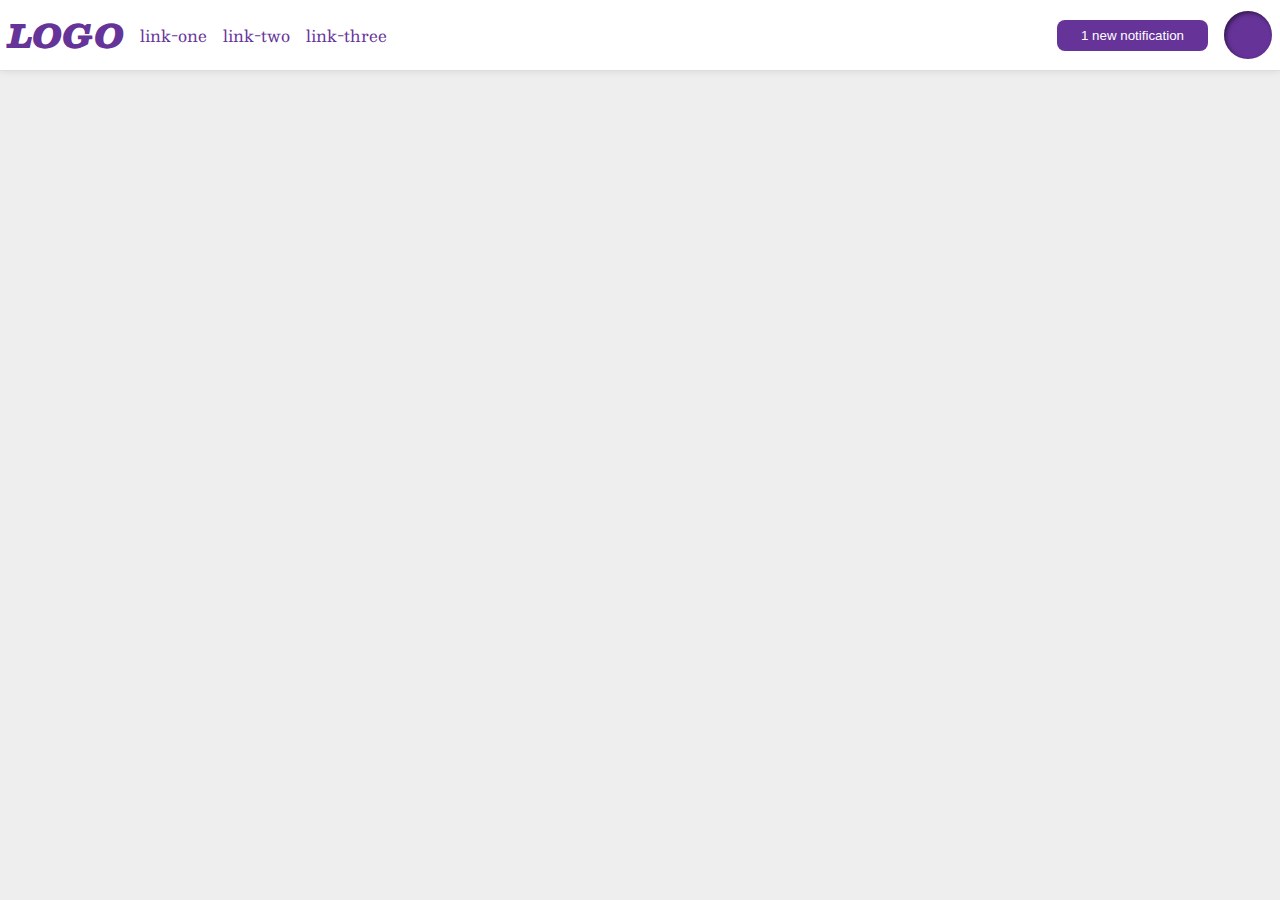
<file: flex/03-flex-header-2/index.html>
<!DOCTYPE html>
<html lang="en">
  <head>
    <meta charset="UTF-8">
    <meta http-equiv="X-UA-Compatible" content="IE=edge">
    <meta name="viewport" content="width=device-width, initial-scale=1.0">
    <title>Flex Header 2</title>
    <link rel="stylesheet" href="style.css">
  </head>
  <body>
    <div class="header">
      <div class="left-links">
        <div class="logo">
          LOGO
        </div>
        <ul class="links">
          <li><a href="https://google.com">link-one</a></li>
          <li><a href="https://google.com">link-two</a></li>
          <li><a href="https://google.com">link-three</a></li>
        </ul>
      </div>
      <div class="right-links">
        <button class="notifications">
          1 new notification
        </button>
        <div class="profile-image"></div>
      </div>
    </div>
  </body>
</html>
</file>
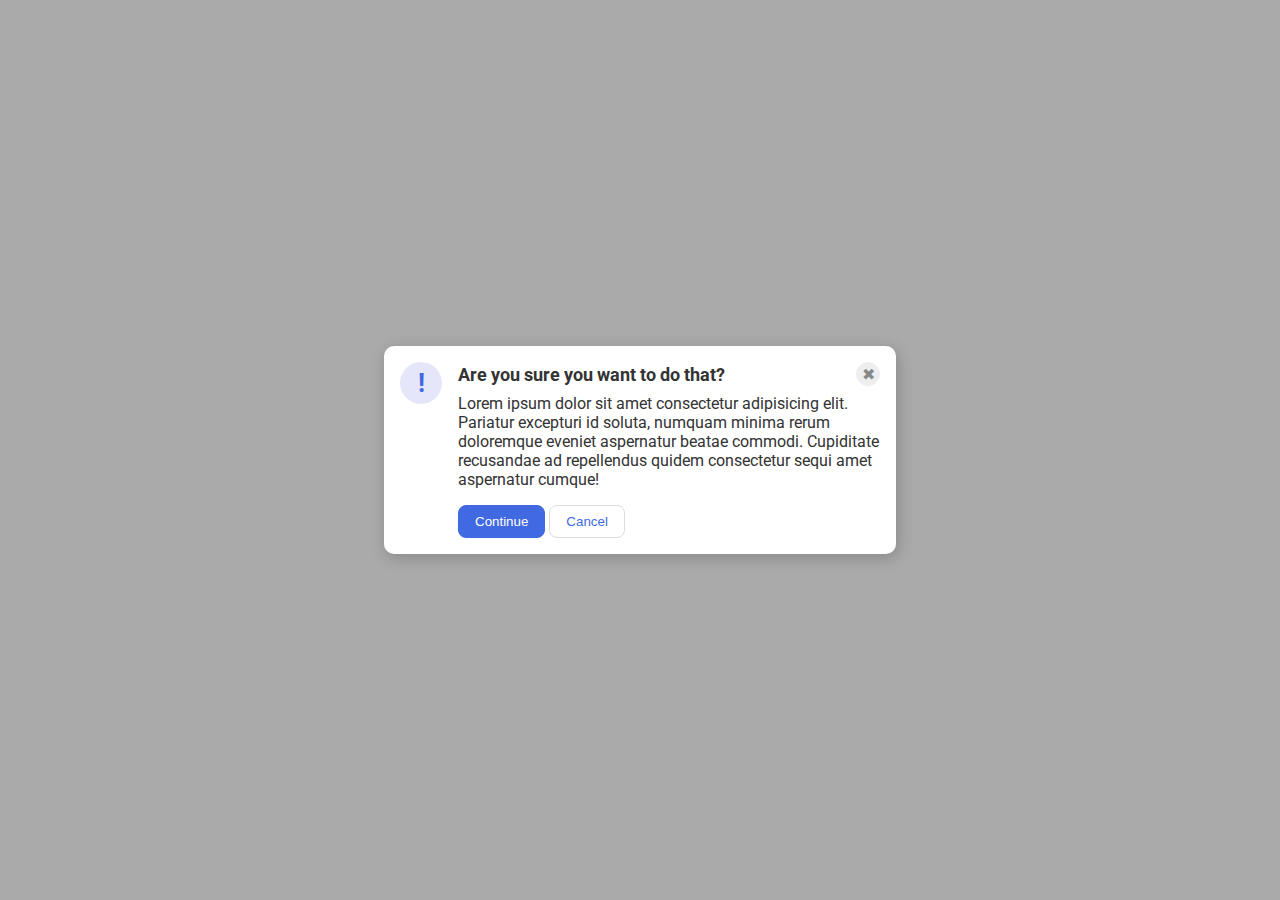
<file: flex/05-flex-modal/index.html>
<!DOCTYPE html>
<html lang="en">
  <head>
    <meta charset="UTF-8">
    <meta http-equiv="X-UA-Compatible" content="IE=edge">
    <meta name="viewport" content="width=device-width, initial-scale=1.0">
    <link rel="stylesheet" href="style.css">
    <title>Modal</title>
  </head>
  <body>
    <div class="modal">
        <div class="icon">!</div>
      <div class="container">
        <div class="header">Are you sure you want to do that?
          <button class="close-button">✖</button>  
        </div>
        <div class="text">Lorem ipsum dolor sit amet consectetur adipisicing elit. Pariatur excepturi id soluta, numquam minima rerum doloremque eveniet aspernatur beatae commodi. Cupiditate recusandae ad repellendus quidem consectetur sequi amet aspernatur cumque!</div>
        <button class="continue">Continue</button>
        <button class="cancel">Cancel</button>
      </div>
    </div>
  </body>
</html>
</file>
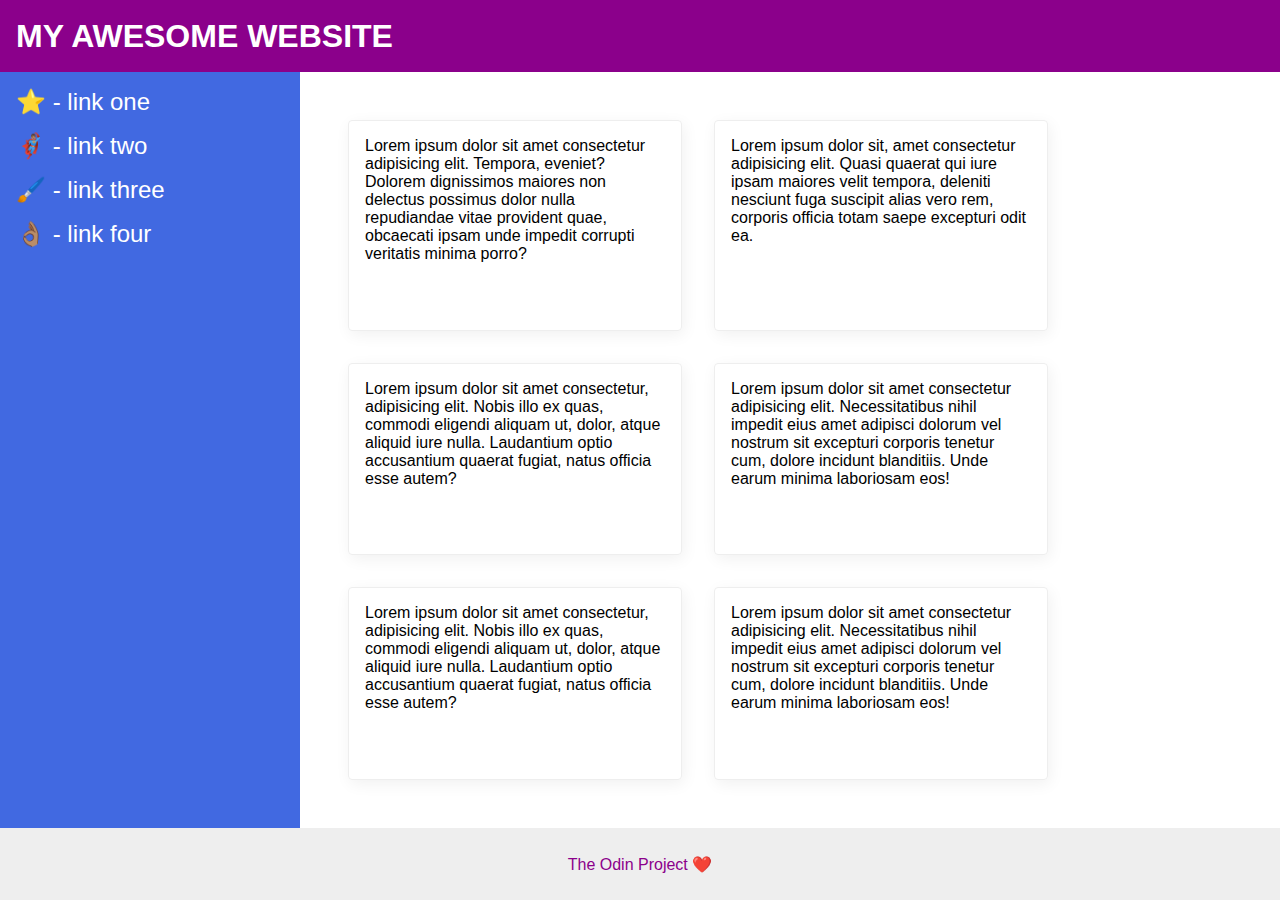
<file: flex/07-flex-layout-2/index.html>
<!DOCTYPE html>
<html lang="en">
  <head>
    <meta charset="UTF-8">
    <meta http-equiv="X-UA-Compatible" content="IE=edge">
    <meta name="viewport" content="width=device-width, initial-scale=1.0">
    <title>The Holy Grail</title>
    <link rel="stylesheet" href="style.css">
  </head>
  <body>
    <div class="header">
      MY AWESOME WEBSITE
    </div>
    
    <div class="content">
      <div class="sidebar">
        <ul>
          <li><a href="#">⭐ - link one</a></li>
          <li><a href="#">🦸🏽‍♂️ - link two</a></li>
          <li><a href="#">🖌️ - link three</a></li>
          <li><a href="#">👌🏽 - link four</a></li>
        </ul>
      </div>
      <div class="card-container">
        <div class="card">Lorem ipsum dolor sit amet consectetur adipisicing elit. Tempora, eveniet? Dolorem dignissimos maiores non delectus possimus dolor nulla repudiandae vitae provident quae, obcaecati ipsam unde impedit corrupti veritatis minima porro?</div>
        <div class="card">Lorem ipsum dolor sit, amet consectetur adipisicing elit. Quasi quaerat qui iure ipsam maiores velit tempora, deleniti nesciunt fuga suscipit alias vero rem, corporis officia totam saepe excepturi odit ea.</div>
        <div class="card">Lorem ipsum dolor sit amet consectetur, adipisicing elit. Nobis illo ex quas, commodi eligendi aliquam ut, dolor, atque aliquid iure nulla. Laudantium optio accusantium quaerat fugiat, natus officia esse autem?</div>
        <div class="card">Lorem ipsum dolor sit amet consectetur adipisicing elit. Necessitatibus nihil impedit eius amet adipisci dolorum vel nostrum sit excepturi corporis tenetur cum, dolore incidunt blanditiis. Unde earum minima laboriosam eos!</div>
        <div class="card">Lorem ipsum dolor sit amet consectetur, adipisicing elit. Nobis illo ex quas, commodi eligendi aliquam ut, dolor, atque aliquid iure nulla. Laudantium optio accusantium quaerat fugiat, natus officia esse autem?</div>
        <div class="card">Lorem ipsum dolor sit amet consectetur adipisicing elit. Necessitatibus nihil impedit eius amet adipisci dolorum vel nostrum sit excepturi corporis tenetur cum, dolore incidunt blanditiis. Unde earum minima laboriosam eos!</div>
      </div>
    </div>
    <div class="footer">
      The Odin Project ❤️
    </div>
  </body>
</html>
</file>
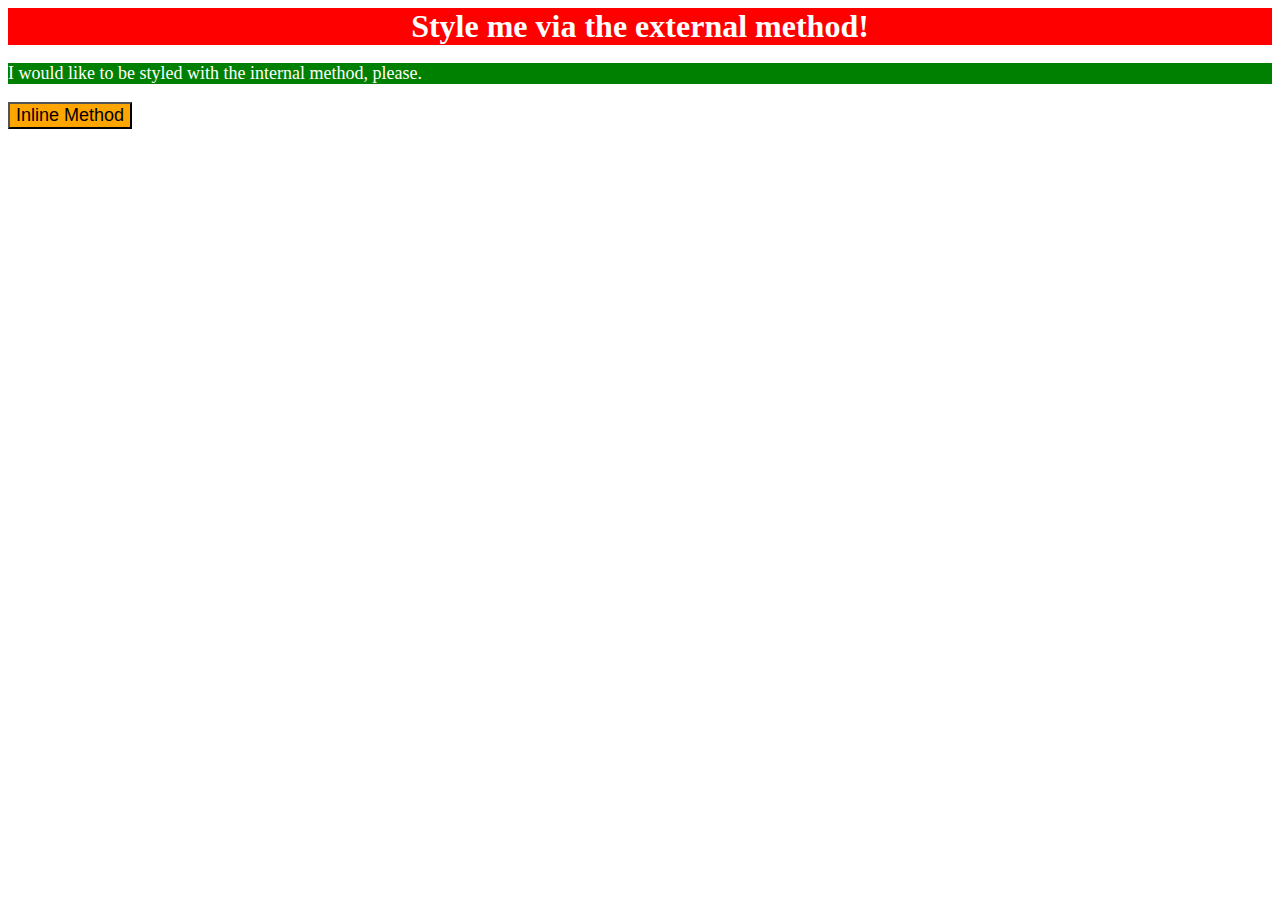
<file: foundations/01-css-methods/index.html>
<!DOCTYPE html>
<html lang="en">
  <head>
    <meta charset="UTF-8">
    <meta http-equiv="X-UA-Compatible" content="IE=edge">
    <meta name="viewport" content="width=device-width, initial-scale=1.0">
    <link rel="stylesheet" href="style.css">
    <style>
      p {
        background-color: green;
        color: white;
        font-size: 18px;
      }
    </style>
    <title>Methods for Adding CSS</title>
  </head>
  <body>
    <div>Style me via the external method!</div>
    <p>I would like to be styled with the internal method, please.</p>
    <button style="background-color: orange; font-size: 18px;">Inline Method</button>
  </body>
</html>
</file>
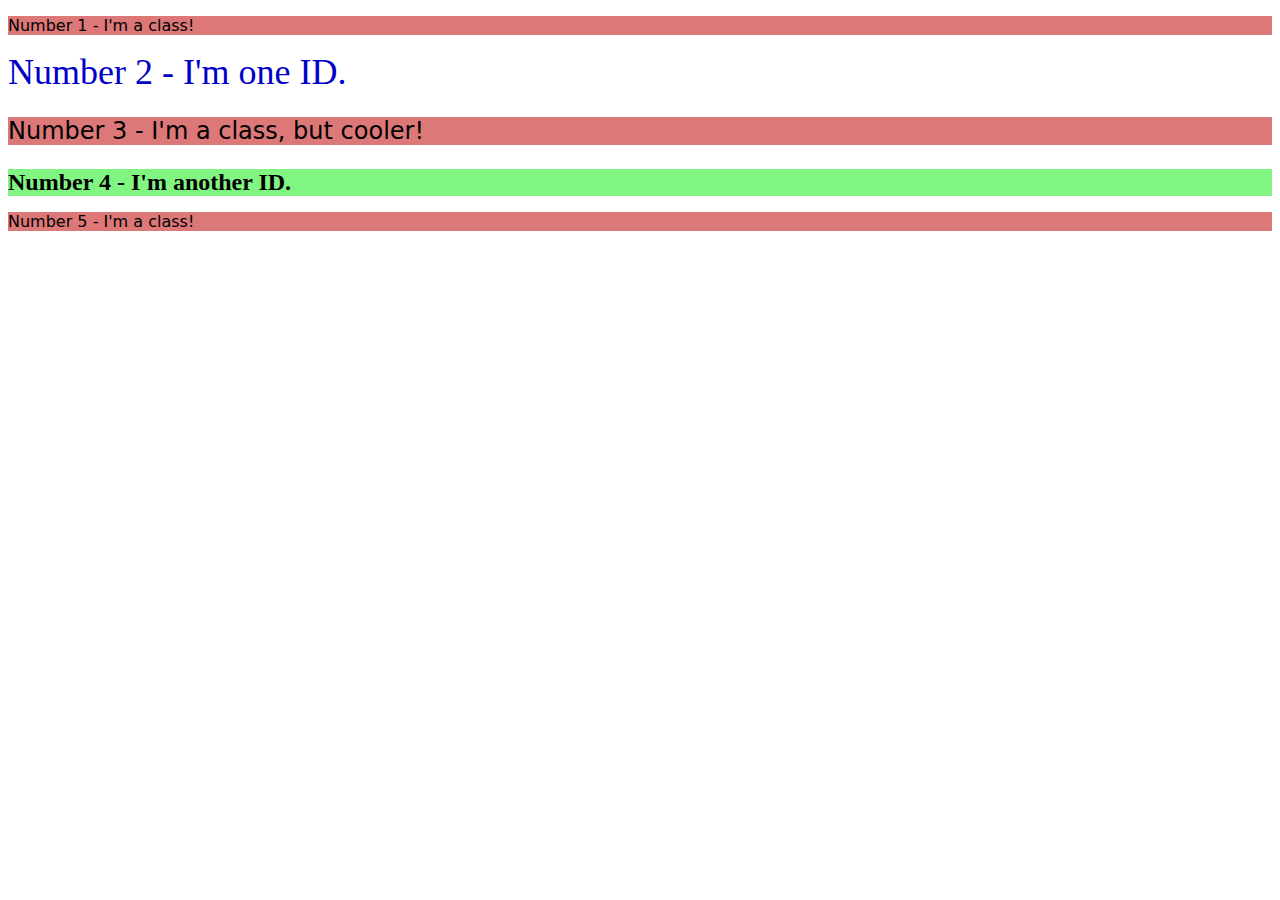
<file: foundations/02-class-id-selectors/index.html>
<!DOCTYPE html>
<html lang="en">
  <head>
    <meta charset="UTF-8">
    <meta http-equiv="X-UA-Compatible" content="IE=edge">
    <meta name="viewport" content="width=device-width, initial-scale=1.0">
    <title>Class and ID Selectors</title>
    <link rel="stylesheet" href="style.css">
  </head>
  <body>
    <p class="odd-numbered">Number 1 - I'm a class!</p>
    <div id="second-element">Number 2 - I'm one ID.</div>
    <p class="odd-numbered change-font-size">Number 3 - I'm a class, but cooler!</p>
    <div id="fourth-element" class="change-font-size">Number 4 - I'm another ID.</div>
    <p class="odd-numbered">Number 5 - I'm a class!</p>
  </body>
</html>
</file>
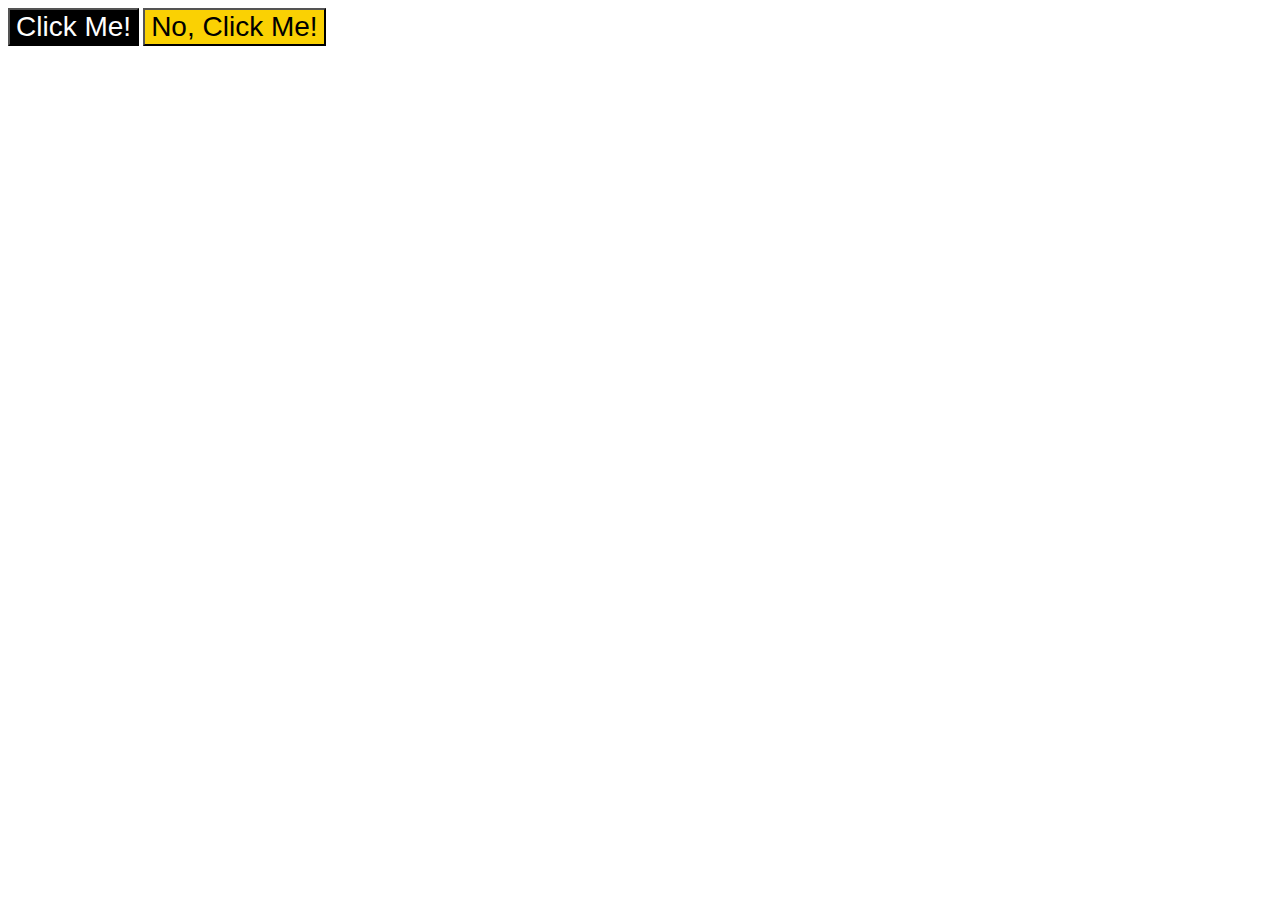
<file: foundations/03-grouping-selectors/index.html>
<!DOCTYPE html>
<html lang="en">
  <head>
    <meta charset="UTF-8">
    <meta http-equiv="X-UA-Compatible" content="IE=edge">
    <meta name="viewport" content="width=device-width, initial-scale=1.0">
    <title>Grouping Selectors</title>
    <link rel="stylesheet" href="style.css">
  </head>
  <body>
    <button class="first-button">Click Me!</button>
    <button class="second-button">No, Click Me!</button>
  </body>
</html>
</file>
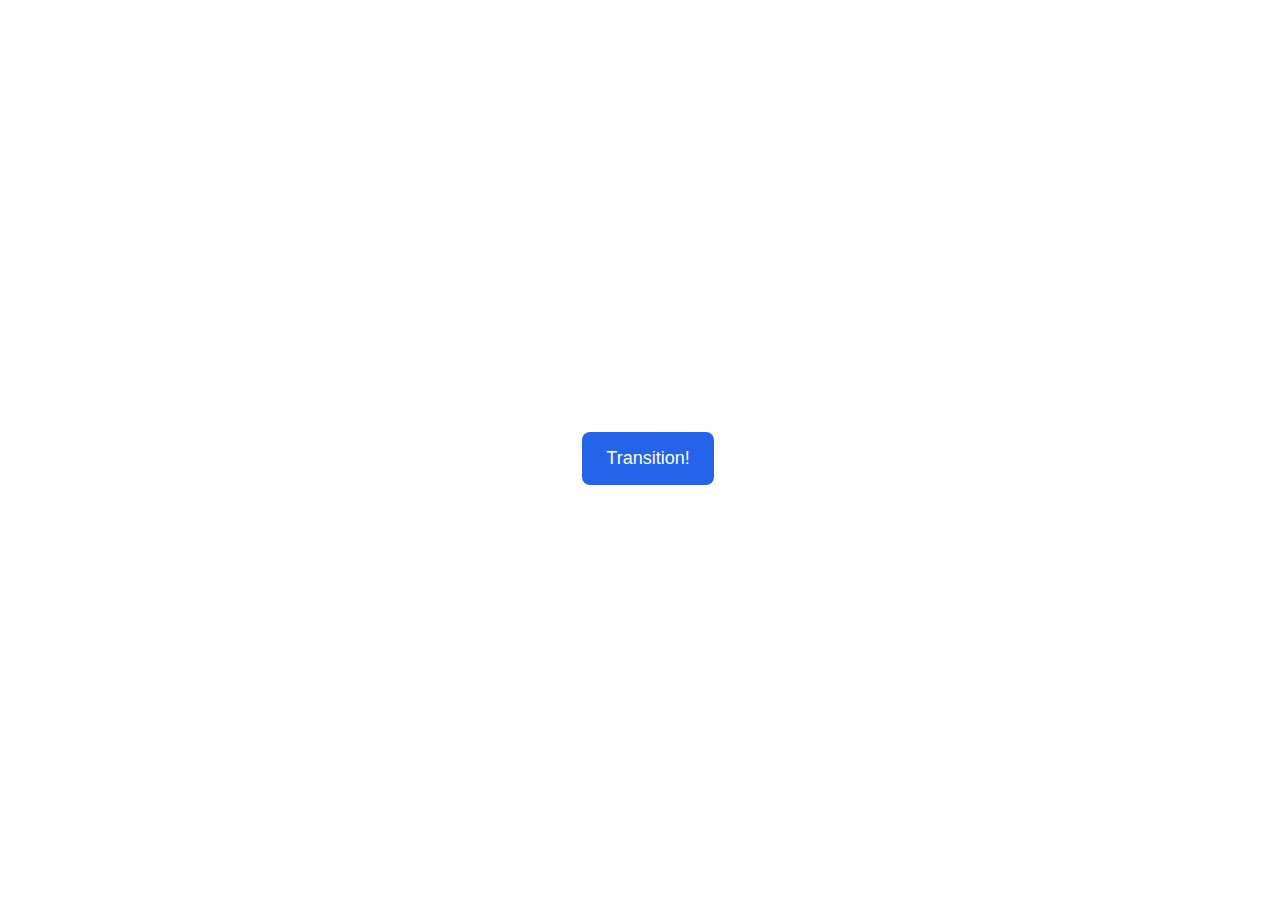
<file: advanced-html-css/animation/01-button-hover/index.html>
<!DOCTYPE html>
<html lang="en">
  <head>
    <meta charset="UTF-8" />
    <meta http-equiv="X-UA-Compatible" content="IE=edge" />
    <meta name="viewport" content="width=device-width, initial-scale=1.0" />
    <title>Button Hover</title>
    <link rel="stylesheet" href="style.css" />
  </head>
  <body>
    <div id="transition-container">
      <button>Transition!</button>
    </div>
  </body>
</html>
</file>
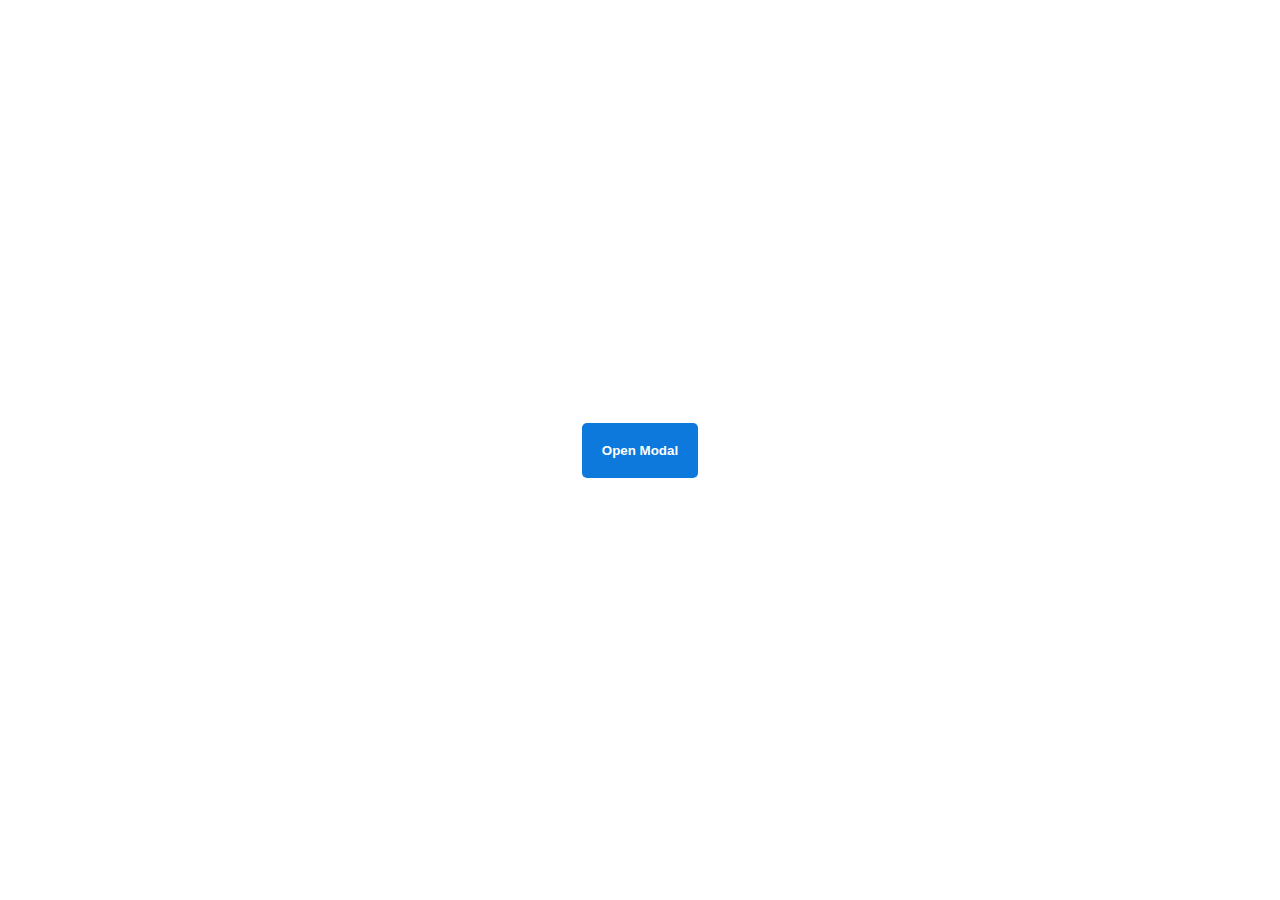
<file: advanced-html-css/animation/02-pop-up/index.html>
<!DOCTYPE html>
<html lang="en">
  <head>
    <meta charset="UTF-8" />
    <meta http-equiv="X-UA-Compatible" content="IE=edge" />
    <meta name="viewport" content="width=device-width, initial-scale=1.0" />
    <title>Popup</title>
    <link rel="stylesheet" href="style.css" />
  </head>
  <body>
    <div class="backdrop"></div>
    <div class="popup-modal">
      <h1>Look at me!</h1>
      <p>I'm a pop up dialog!</p>
      <button id="close-modal">Close Modal</button>
    </div>
    <div class="button-container">
      <button id="trigger-modal">Open Modal</button>
    </div>
    <script src="script.js"></script>
  </body>
</html>
</file>
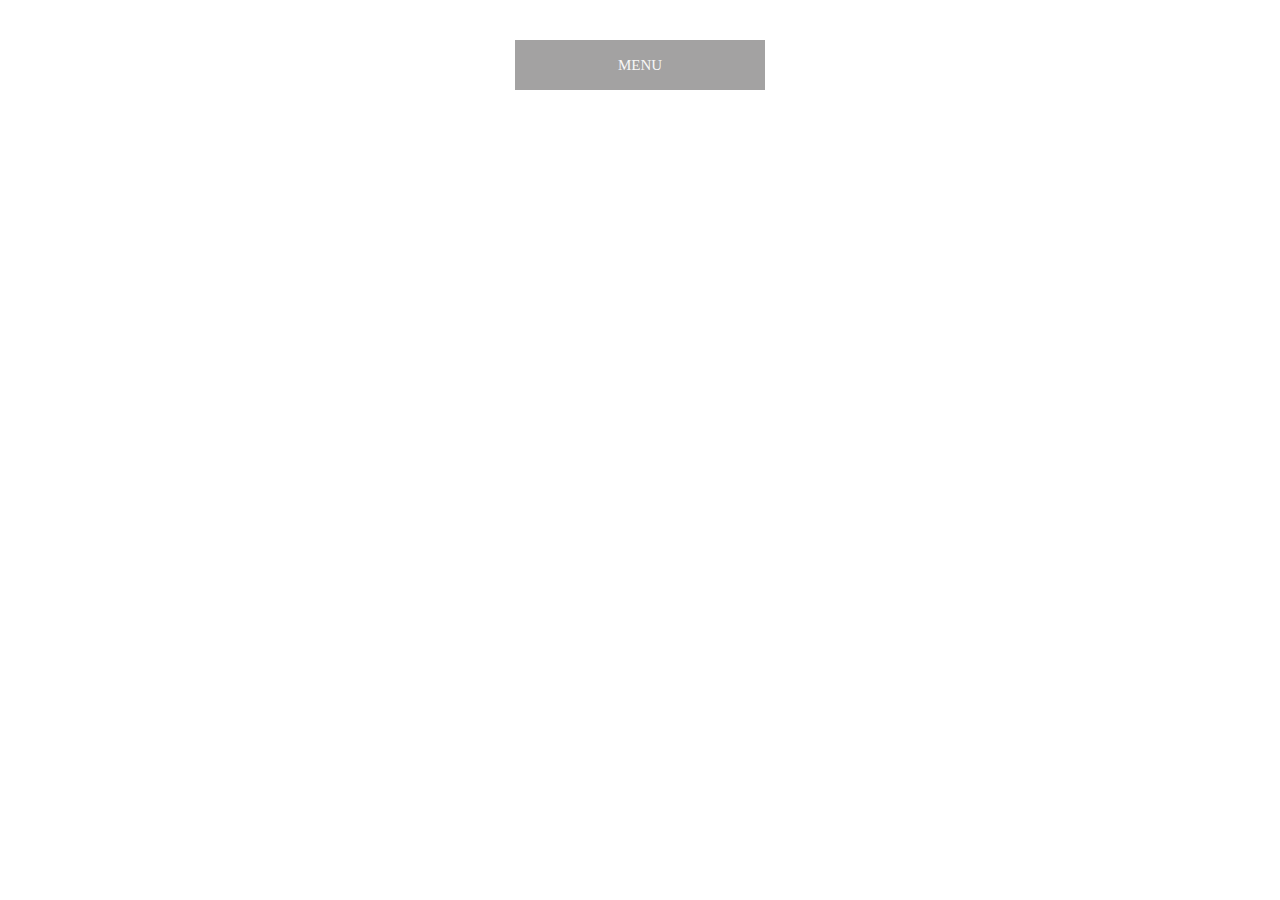
<file: advanced-html-css/animation/03-dropdown-menu/index.html>
<!DOCTYPE html>
<html lang="en">
  <head>
    <meta charset="UTF-8" />
    <meta http-equiv="X-UA-Compatible" content="IE=edge" />
    <meta name="viewport" content="width=device-width, initial-scale=1.0" />
    <title>Dropdown Menu</title>
    <link rel="stylesheet" href="style.css" />
  </head>
  <body>
    <div class="dropdown-container">
        <div class="menu-title">MENU</div>
        <ul class="dropdown-menu">
            <li>ITEM 1</li>
            <li>ITEM 2</li>
            <li>ITEM 3</li>
            <li>ITEM 4</li>
            <li>ITEM 5</li>
        </ul>
    </div>
    <script src="script.js"></script>
  </body>
</html>
</file>
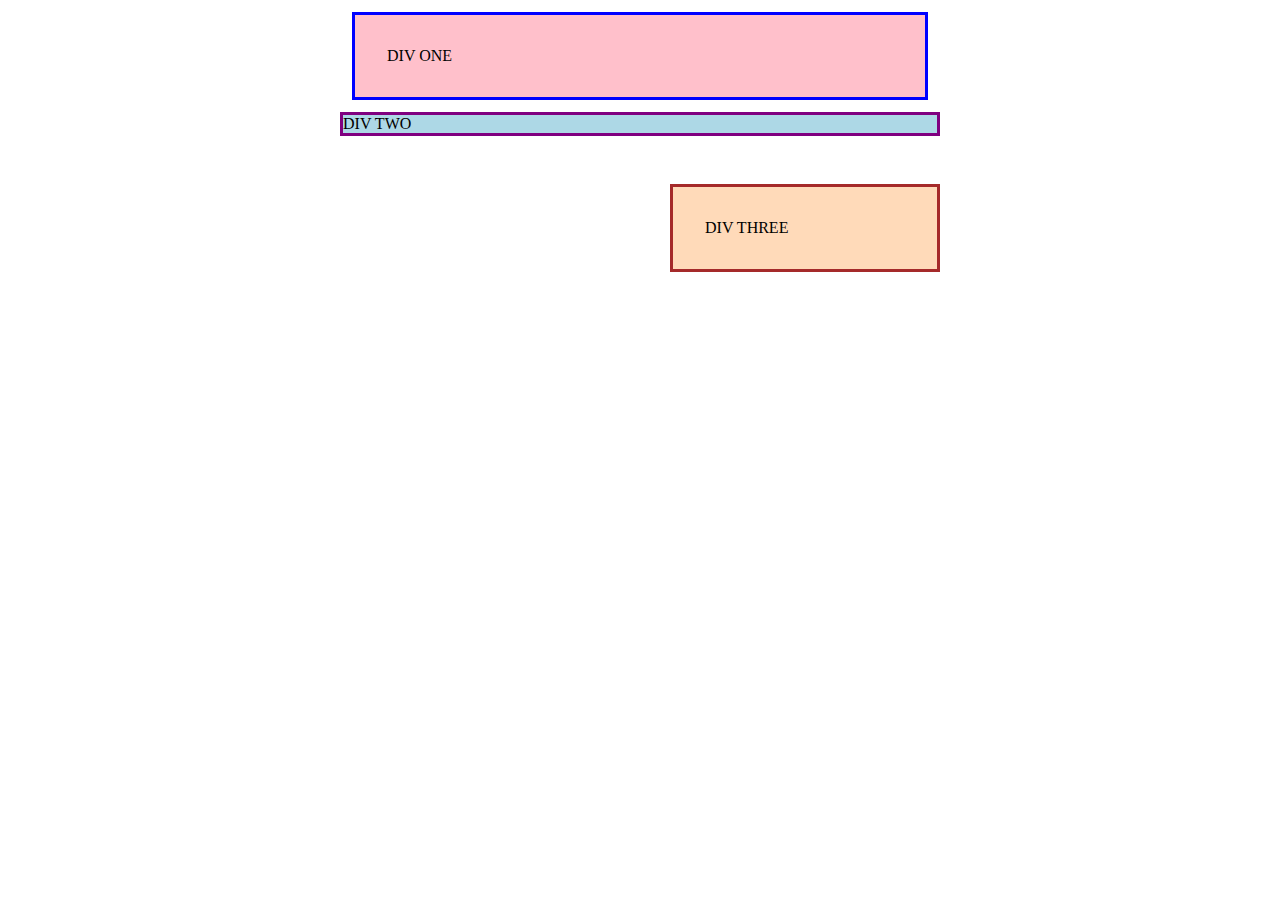
<file: foundations/block-and-inline/01-margin-and-padding-1/index.html>
<!DOCTYPE html>
<html lang="en">
  <head>
    <meta charset="UTF-8">
    <meta http-equiv="X-UA-Compatible" content="IE=edge">
    <meta name="viewport" content="width=device-width, initial-scale=1.0">
    <title>Margin and Padding exercise</title>
    <link rel="stylesheet" href="style.css">
  </head>
  <body>
    <div class="one">
      DIV ONE
    </div>
    <div class="two">
      DIV TWO
    </div>
    <div class="three">
      DIV THREE
    </div>
  </body>
</html>
</file>
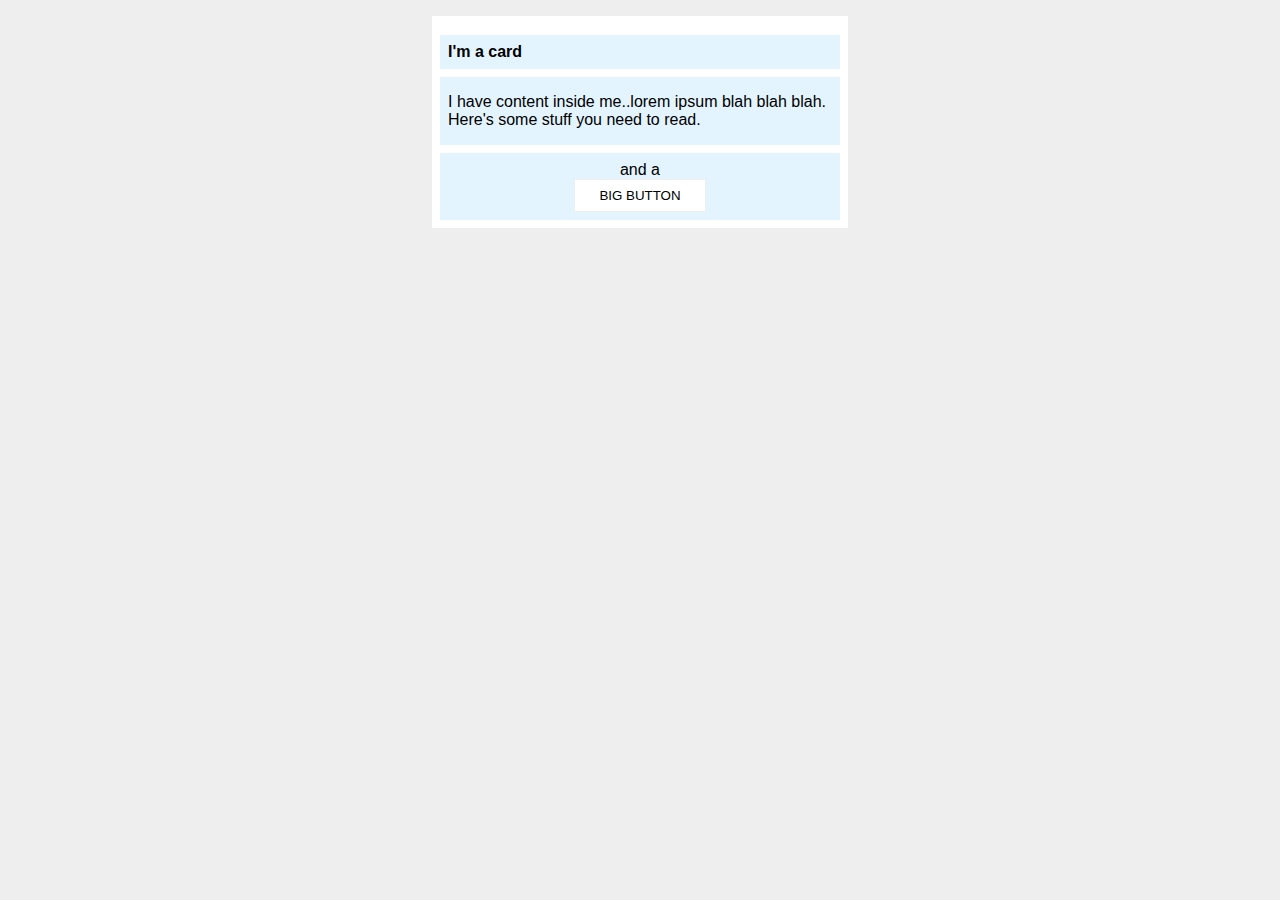
<file: foundations/block-and-inline/02-margin-and-padding-2/index.html>
<!DOCTYPE html>
<html lang="en">
  <head>
    <meta charset="UTF-8">
    <meta http-equiv="X-UA-Compatible" content="IE=edge">
    <meta name="viewport" content="width=device-width, initial-scale=1.0">
    <title>Margin and Padding exercise 2</title>
    <link rel="stylesheet" href="style.css">
  </head>
  <body>
    <div class="card">
      <h1 class="title">I'm a card</h1>
      <div class="content">I have content inside me..lorem ipsum blah blah blah. Here's some stuff you need to read.</div>
      <div class="button-container">and a <button>BIG BUTTON</button></div>
    </div>
  </body>
</html>
</file>
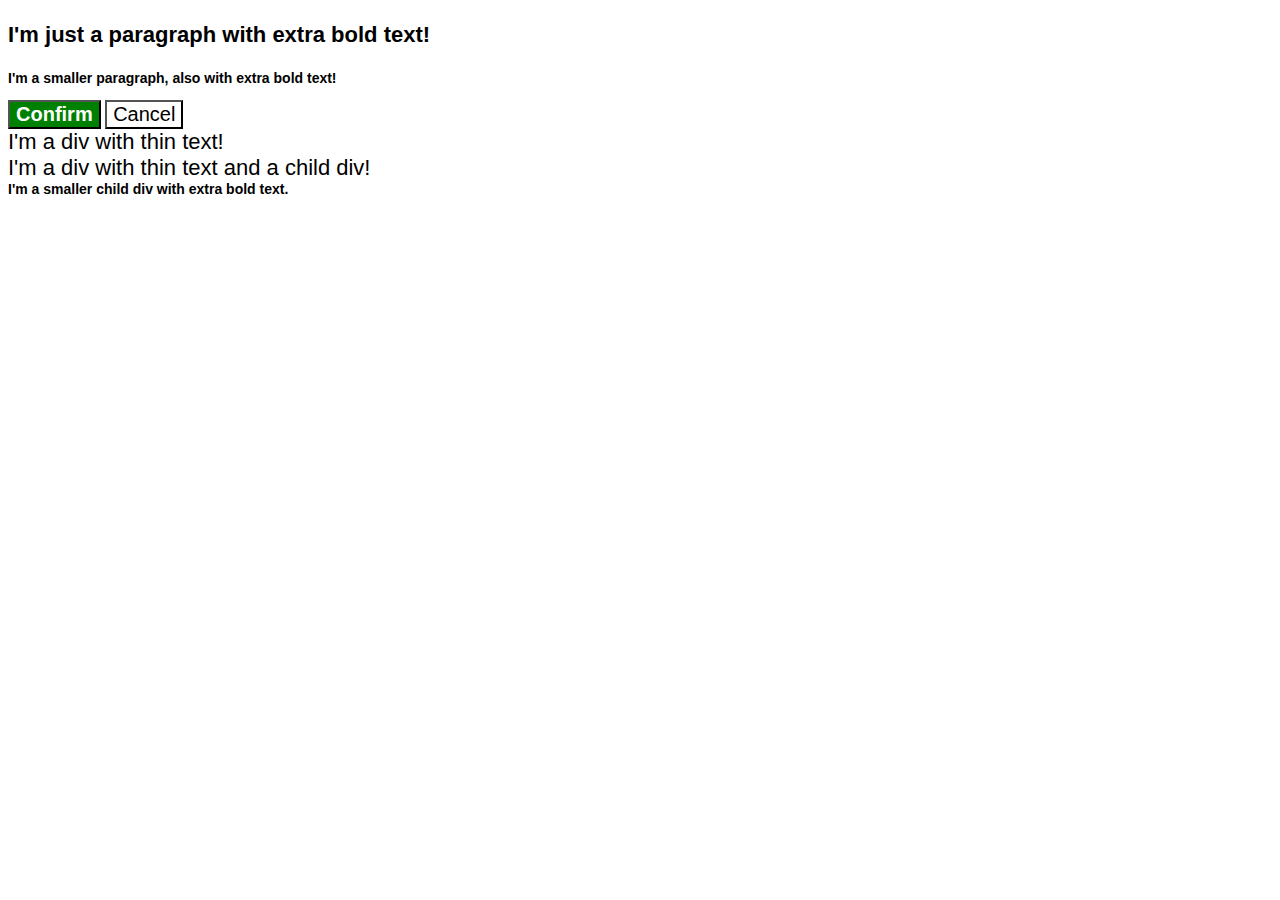
<file: foundations/cascade/01-cascade-fix/index.html>
<!DOCTYPE html>
<html lang="en">
  <head>
    <meta charset="UTF-8">
    <meta http-equiv="X-UA-Compatible" content="IE=edge">
    <meta name="viewport" content="width=device-width, initial-scale=1.0">
    <title>Fix the Cascade</title>
    <link rel="stylesheet" href="style.css">
  </head>
  <body>
    <p class="para">I'm just a paragraph with extra bold text!</p>
    <p class="para small-para">I'm a smaller paragraph, also with extra bold text!</p>

    <button id="confirm-button" class="button confirm">Confirm</button>
    <button id="cancel-button" class="button cancel">Cancel</button>

    <div class="text">I'm a div with thin text!</div>
    <div class="text">I'm a div with thin text and a child div!
      <div class="text child">I'm a smaller child div with extra bold text.</div>
    </div>
  </body>
</html>
</file>
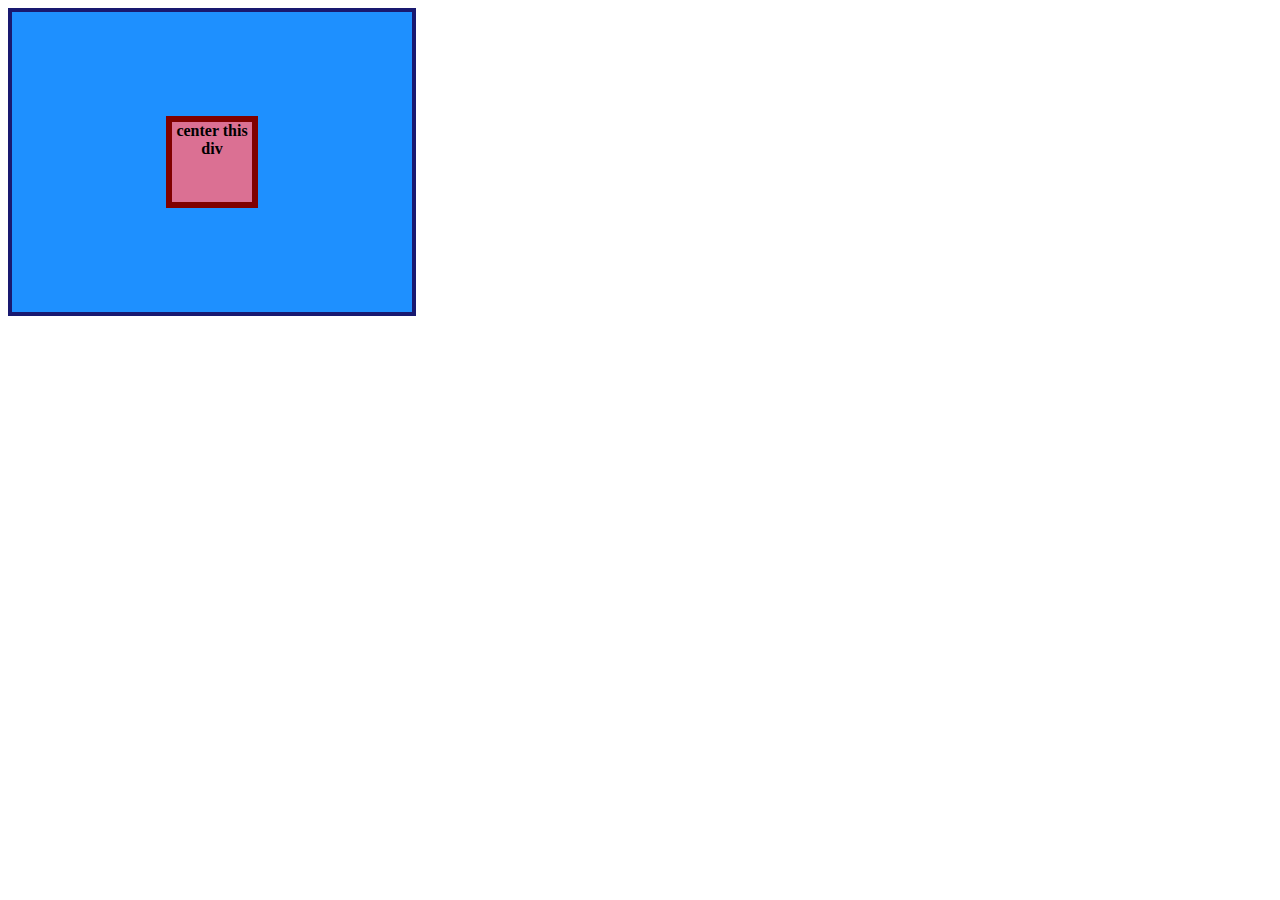
<file: foundations/flex/01-flex-center/index.html>
<!DOCTYPE html>
<html lang="en">
  <head>
    <meta charset="UTF-8">
    <meta http-equiv="X-UA-Compatible" content="IE=edge">
    <meta name="viewport" content="width=device-width, initial-scale=1.0">
    <title>CENTER THIS DIV</title>
    <link rel="stylesheet" href="style.css">
  </head>
  <body>
    <div class="container">
      <div class="box">center this div</div>
    </div>
  </body>
</html>
</file>
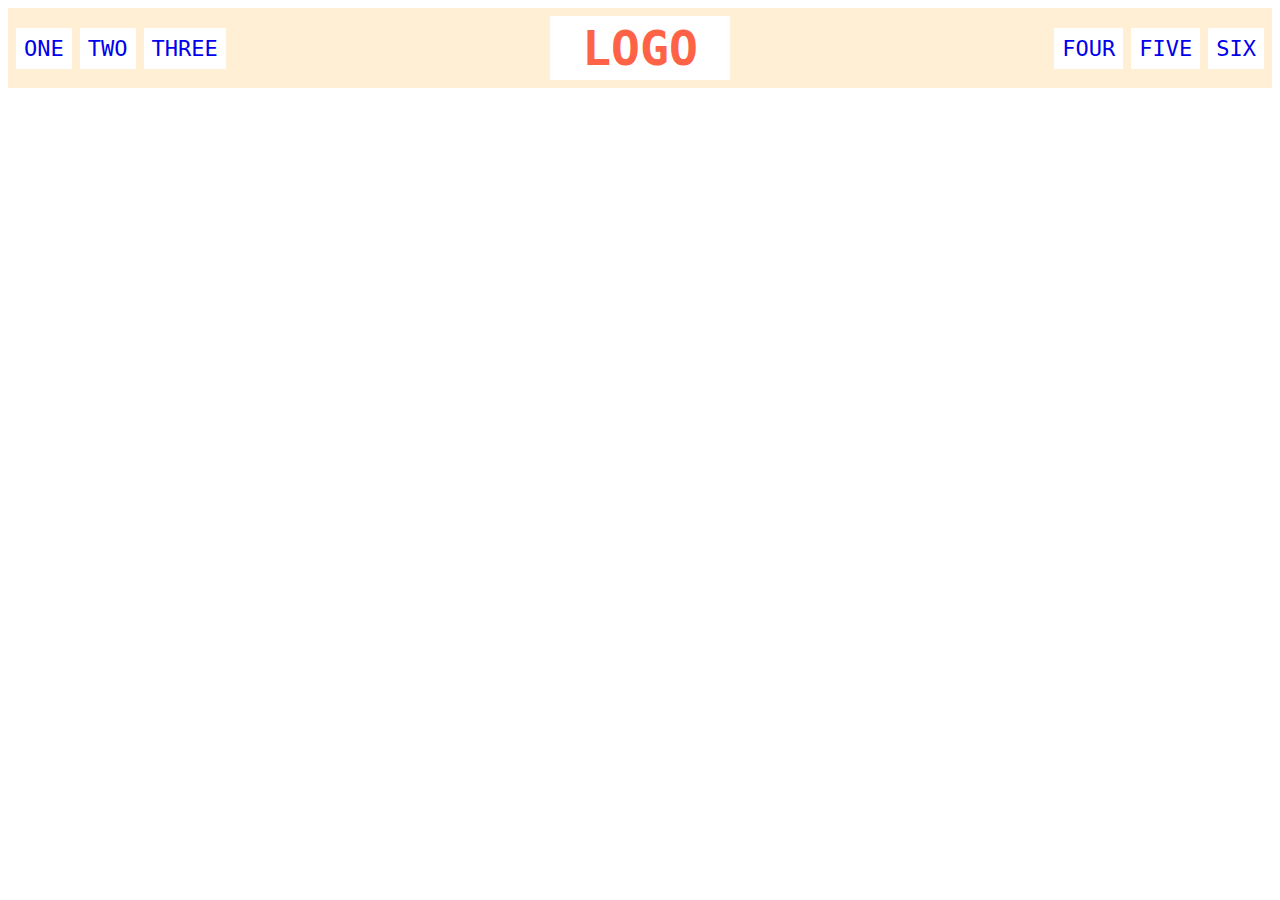
<file: foundations/flex/02-flex-header/index.html>
<!DOCTYPE html>
<html lang="en">
  <head>
    <meta charset="UTF-8">
    <meta http-equiv="X-UA-Compatible" content="IE=edge">
    <meta name="viewport" content="width=device-width, initial-scale=1.0">
    <title>Flex Header</title>
    <link rel="stylesheet" href="style.css">
  </head>
  <body>
    <div class="header">
      <div class="left-links">
        <ul>
          <li><a href="#">ONE</a></li>
          <li><a href="#">TWO</a></li>
          <li><a href="#">THREE</a></li>
        </ul>
      </div>
      <div class="logo">LOGO</div>
      <div class="right-links">
        <ul>
          <li><a href="#">FOUR</a></li>
          <li><a href="#">FIVE</a></li>
          <li><a href="#">SIX</a></li>
        </ul>
      </div>
    </div>
  </body>
</html>
</file>
<file: flex/03-flex-header-2/style.css>
/* this is some magical font-importing.  
you'll learn about it later. */
@import url('https://fonts.googleapis.com/css2?family=Besley:ital,wght@0,400;1,900&display=swap');

body {
  margin: 0;
  background: #eee;
  font-family: Besley, serif;
}

.header {
  background: white;
  border-bottom: 1px solid #ddd;
  box-shadow: 0 0 8px rgba(0,0,0,.1);
  display: flex;
  justify-content: space-between;
  padding: 8px;
}

.profile-image {
  background: rebeccapurple;
  box-shadow: inset 2px 2px 4px rgba(0,0,0,.5);
  border-radius: 50%;
  width: 48px;
  height: 48px;
}

.logo {
  color: rebeccapurple;
  font-size: 32px;
  font-weight: 900;
  font-style: italic;
}

button {
  border: none;
  border-radius: 8px;
  background: rebeccapurple;
  color: white;
  padding: 8px 24px;
}

a {
  /* this removes the line under our links */
  text-decoration: none;
  color: rebeccapurple;
}

ul {
  list-style-type: none;
  display: flex;
  gap: 16px;
  margin: 0;
  padding: 0;
}

.left-links, .right-links{
  display: flex;
  align-items: center;
  gap: 16px;
}
</file>
<file: flex/05-flex-modal/style.css>
@import url('https://fonts.googleapis.com/css2?family=Roboto:wght@400;700&display=swap');

html, body {
  height: 100%;
}

body {
  font-family: Roboto, sans-serif;
  margin: 0;
  background: #aaa;
  color: #333;
  /* I'll give you this one for free lol */
  display: flex;
  align-items: center;
  justify-content: center;
}

.modal {
  background: white;
  width: 480px;
  border-radius: 10px;
  box-shadow: 2px 4px 16px rgba(0,0,0,.2);
  display: flex;
  gap: 16px;
  padding: 16px;
}

.icon {
  color: royalblue;
  font-size: 26px;
  font-weight: 700;
  background: lavender;
  width: 42px;
  height: 42px;
  border-radius: 50%;
  display: flex;
  align-items: center;
  justify-content: center;
  flex-shrink: 0;
}

.close-button {
  background: #eee;
  border-radius: 50%;
  color: #888;
  font-weight: 400;
  font-size: 16px;
  height: 24px;
  width: 24px;
  display: flex;
  align-items: center;
  justify-content: center;
  border: 1px solid #eee;
  padding: 0;
  flex-shrink: 0;
  margin-left: auto;
}

button {
  cursor: pointer;
  padding: 8px 16px;
  border-radius: 8px;
}

button.continue {
  background: royalblue;
  border: 1px solid royalblue;
  color: white;
}

button.cancel {
  background: white;
  border: 1px solid #ddd;
  color: royalblue;
}

.header{
  display: flex;
  align-items: center;
  justify-content: space-between;
  font-size: 18px;
  font-weight: 700;
  margin-bottom: 8px;
}

.text{
  margin-bottom: 16px;
}
</file>
<file: flex/07-flex-layout-2/style.css>
body {
  font-family: -apple-system, BlinkMacSystemFont, 'Segoe UI', Roboto, Oxygen, Ubuntu, Cantarell, 'Open Sans', 'Helvetica Neue', sans-serif;
  margin: 0;
  min-height: 100vh;
  display: flex;
  flex-direction: column;
}

.header {
  height: 72px;
  background: darkmagenta;
  color: white;
  font-size: 32px;
  font-weight: 900;
  padding: 0 16px;
  display: flex;
  align-items: center;
}

.footer {
  height: 72px;
  background: #eee;
  color: darkmagenta;
  display: flex;
  justify-content: center;
  align-items: center;
}

.sidebar {
  width: 300px;
  background: royalblue;
  box-sizing: border-box;
  padding: 16px;
  flex-shrink: 0;
}

.card {
  border: 1px solid #eee;
  box-shadow: 2px 4px 16px rgba(0,0,0,.06);
  border-radius: 4px;
  width: 300px;
  padding: 16px;
}

.content {
  display: flex;
  flex-grow: 1;
}

.card-container {
  display: flex;
  flex-wrap: wrap;
  padding: 48px;
  gap: 32px;

}

ul {
  list-style-type: none;
  margin: 0;
  padding: 0;
}

.sidebar ul {
  flex-direction: column;
}

.sidebar a {
  text-decoration: none;
  font-size: 24px;
  color: white;
}

li {
  margin-bottom: 16px;
}
</file>
<file: foundations/01-css-methods/style.css>
div{
    background-color: red;
    color: white;
    font-size: 32px;
    font-weight: bold;
    text-align: center;
}
</file>
<file: foundations/02-class-id-selectors/style.css>
.odd-numbered{
    background-color: rgb(220, 120, 120);
    font-family: "Verdana", "DejaVu Sans", sans-serif;
}

#second-element{
    color: rgb(0, 0, 200);
    font-size: 36px;
}

#fourth-element{
    background-color: rgb(129, 245, 129);
    font-weight: bold;
}

.change-font-size{
    font-size: 24px;
}
</file>
<file: foundations/03-grouping-selectors/style.css>
.first-button{
    background-color: rgb(0, 0, 0);
    color: rgb(254, 254, 254);
}

.second-button{
    background-color: rgb(250, 209, 3);
}

.first-button,
.second-button{
    font-size: 28px;
    font-family: Helvetica, "Times New Roman", sans-serif;
}
</file>
<file: advanced-html-css/animation/01-button-hover/style.css>
#transition-container {
  width: 100vw;
  height: 100vh;
  display: flex;
  flex-direction: column;
  justify-content: center;
  align-items: center;
  font-family: Arial, sans-serif;
}

button {
  border-radius: 8px;
  border: none;
  background-color: #2563eb;
  color: white;
  font-size: 18px;
  padding: 16px 24px;
  text-align: center;
}
</file>
<file: advanced-html-css/animation/02-pop-up/style.css>
* {
  padding: 0;
  margin: 0;
}

body {
  overflow: hidden;
}

.button-container {
  width: 100vw;
  height: 100vh;
  background-color: #ffffff;
  opacity: 100%;
  display: flex;
  align-items: center;
  justify-content: center;
}

button {
  padding: 20px;
  color: #ffffff;
  background-color: #0e79dd;
  border: none;
  border-radius: 5px;
  font-weight: 600;
}

.popup-modal {
  padding: 32px 64px;
  background-color: white;
  border: 1px solid black;
  border-radius: 10px;
  position: fixed;
  top: 50%;
  left: 50%;
  transform-origin: center;
  transform: translate(-50%, -50%);
  pointer-events: none;
  opacity: 0%;
  text-align: center;
}

.popup-modal p {
  margin-bottom: 24px;
}

.backdrop {
  pointer-events: none;
  position: fixed;
  inset: 0;
  background: #000;
  opacity: 0%;
}

.popup-modal.show {
  opacity: 100%;
  pointer-events: all;
}

.backdrop.show {
  opacity: 30%;
}
</file>
<file: advanced-html-css/animation/03-dropdown-menu/style.css>
.dropdown-container {
  max-width: 250px;
  margin: 40px auto;
  text-align: center;
  line-height: 50px;
  font-size: 15px;
  color: rgb(247, 247, 247);
  cursor: pointer;
}

.menu-title {
  background-color: rgb(163, 162, 162);
}

.dropdown-menu {
  list-style: none;
  padding: 0;
  margin: 0;
  background-color: rgb(99, 97, 97);

  display: none;
}

ul.dropdown-menu li:hover {
  background: rgb(47, 46, 46);
}

.visible {
  display: block;
}
</file>
<file: foundations/block-and-inline/01-margin-and-padding-1/style.css>
body {
  max-width: 600px;
  margin: 0 auto;
}

.one {
  background: pink;
  border: 3px solid blue;
  /* CHANGE ME */
  padding: 32px;
  margin: 12px;
}

.two {
  background: lightblue;
  border: 3px solid purple;
  /* CHANGE ME */
  margin-bottom: 48px;
}

.three {
  background: peachpuff;
  border: 3px solid brown;
  width: 200px;
  /* CHANGE ME */
  padding: 32px;
  margin-left: auto;
}
</file>
<file: foundations/block-and-inline/02-margin-and-padding-2/style.css>
body {
  background: #eee;
  font-family: sans-serif;
}

.card {
  width: 400px;
  background: #fff;
  margin: 16px auto;
  padding: 8px;
}

.title {
  background: #e3f4ff;
  font-size: 16px;
  padding: 8px;
}

.content {
  background: #e3f4ff;
  padding: 16px 8px;
}

.button-container {
  background: #e3f4ff;
  text-align: center;
  padding: 8px;
}

button {
  background: white;
  border: 1px solid #eee;
  display: block;
  margin: auto;
  padding: 8px 24px;
}

.title,
.content{
  margin-bottom: 8px;
}
</file>
<file: foundations/cascade/01-cascade-fix/style.css>
body {
  font-family: Arial, Helvetica, sans-serif;
}

.para,
.small-para {
  color: hsl(0, 0%, 0%);
  font-weight: 800;  
}

.para {
  font-size: 22px;
} 

.small-para {
  font-size: 14px;
  font-weight: 800;
}

.button {
  background-color: rgb(255, 255, 255);
  color: rgb(0, 0, 0);
  font-size: 20px;
}

.confirm {
  background: green;
  color: white;
  font-weight: bold;
}

div.text.child {
  color: rgb(0, 0, 0);
  font-weight: 800;
  font-size: 14px;
}

div.text {
  color: rgb(0, 0, 0);
  font-size: 22px;
  font-weight: 100;
}
</file>
<file: foundations/flex/01-flex-center/style.css>
.container {
  background: dodgerblue;
  border: 4px solid midnightblue;
  width: 400px;
  height: 300px;
  display: flex;
  justify-content: center;
  align-items: center;
}

.box {
  background: palevioletred;
  font-weight: bold;
  text-align: center;
  border: 6px solid maroon;
  width: 80px;
  height: 80px;
}
</file>
<file: foundations/flex/02-flex-header/style.css>
.header  {
  font-family: monospace;
  background: papayawhip;
  display: flex;
  justify-content: space-between;
  align-items: center;
  padding: 8px;
}

.logo {
  font-size: 48px;
  font-weight: 900;
  color: tomato;
  background: white;
  padding: 4px 32px;
}

ul {
  /* this removes the dots on the list items*/
  list-style-type: none;
  display: flex;
  margin: 0;
  padding: 0;
  gap: 8px;
}

a {
  font-size: 22px;
  background: white;
  padding: 8px;
  /* this removes the line under the links */
  text-decoration: none;
}
</file>
